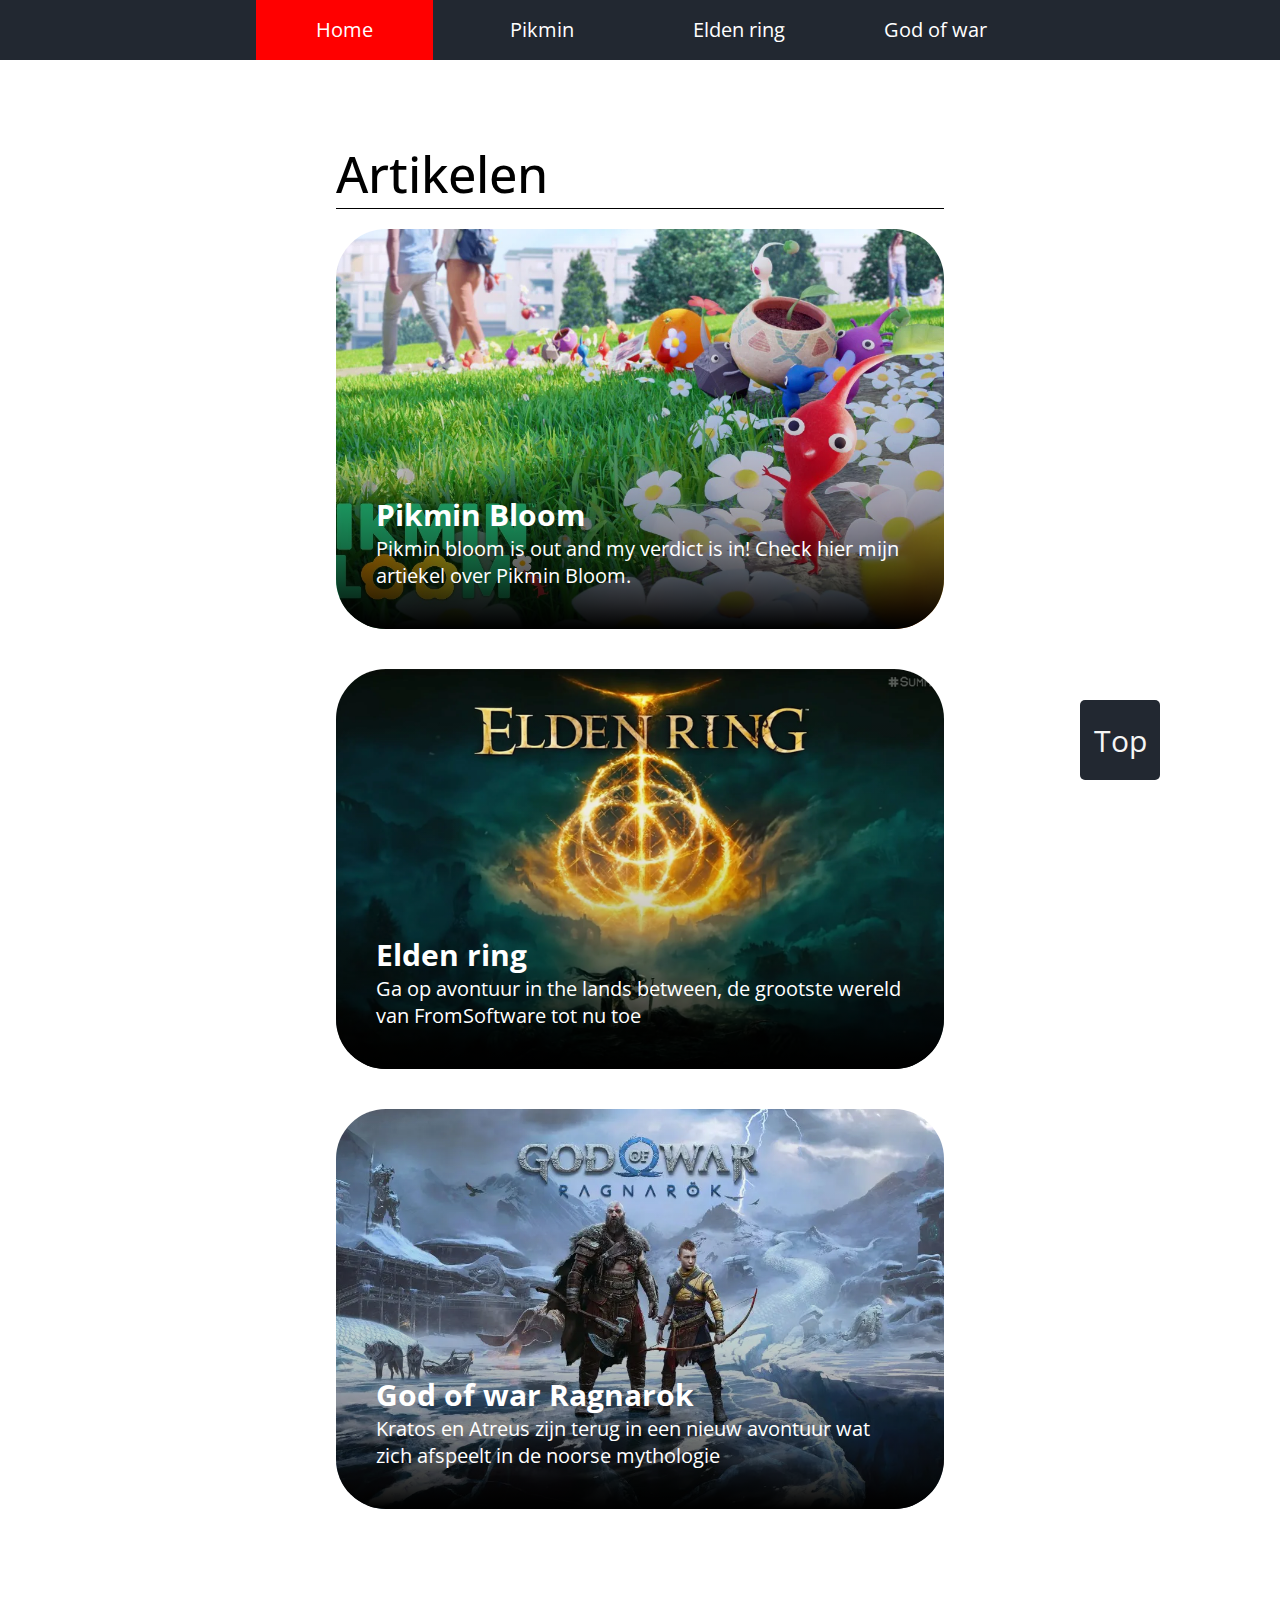
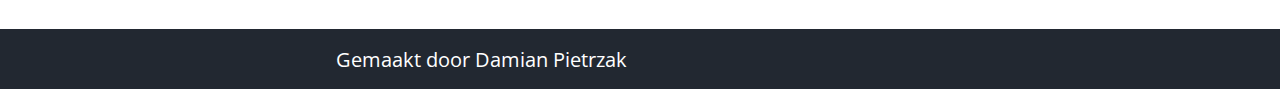
<file: games blog/index.html>
<!DOCTYPE html>
<html lang="nl">

<head>
    <meta charset="UTF-8">
    <meta http-equiv="X-UA-Compatible" content="IE=edge">
    <meta name="viewport" content="width=device-width, initial-scale=1.0">
    <title>Dejorden's game blog</title>
    <link rel="preconnect" href="https://fonts.googleapis.com">
    <link rel="preconnect" href="https://fonts.gstatic.com" crossorigin>
    <link href="https://fonts.googleapis.com/css2?family=Open+Sans:ital,wght@0,400;0,500;1,400&display=swap"
        rel="stylesheet">
    <link rel="stylesheet" href="css/style.css">
</head>

<body>
    <header id="header">
        <nav>
            <ul>
                <li class="active"><a href="index.html">Home</a></li>
                <li><a href="pikmin.html">Pikmin</a></li>
                <li><a href="elden-ring.html">Elden ring</a></li>
                <li><a href="god-of-war.html">God of war</a></li>
            </ul>
        </nav>
    </header>
    <main>
        <section>
        <h1>Artikelen</h1>
        <article class="box">
            <a href="pikmin.html">
                <figure>
                    <img src="img/pikminbloom.webp" alt="Verschilende pikmins, op een pad">
                </figure>
                <section>
                    <h2>Pikmin Bloom</h2>
                    <p>Pikmin bloom is out and my verdict is in! Check hier mijn artiekel over Pikmin Bloom.</p>
                </section>
            </a>
        </article>
        <article class="box">
            <a href="elden-ring.html">
                <figure>
                    <img src="img/eldenRing.webp"
                        alt="De cover van het spel elden ring, een karakter uit het spel steekt zij zwaard in de grond.">
                </figure>
                <section>
                    <h2>Elden ring</h2>
                    <p>Ga op avontuur in the lands between, de grootste wereld van FromSoftware tot nu toe </p>
                </section>
            </a>
        </article>
        <article class="box">
            <a href="god-of-war.html">
                <figure>
                    <img src="img/God-of-War-ragnarok.webp"
                        alt="De twee hoofd karakters starend naar de randen van het scherm gedraaid naar de aanschouwer, op de achtergrond is een bevroren wereld te zien.">
                </figure>
                <section>
                    <h2>God of war Ragnarok</h2>
                    <p>Kratos en Atreus zijn terug in een nieuw avontuur wat zich afspeelt in de noorse mythologie</p>
                </section>
            </a>
        </article>
        </section>
    </main>
    <a class="top" href="#header">Top</a>
    <footer>
        <p>Gemaakt door Damian Pietrzak</p>
    </footer>
</body>

</html>
</file>
<file: games blog/css/style.css>
* {
    margin: 0;
    padding: 0;
    box-sizing: border-box;
}

html {
    scroll-behavior: smooth;
    font-size: 62.5%;
}

body {
    font-size: 2rem;
    font-family: 'Open Sans', sans-serif;
    font-weight: 400;
}

header , footer{
    width: 100%;
    height: 6rem;
    background: #222831;
    color: white;
}

main {
    width: 60vw;
    padding: 4rem;
    min-height: 100vh;
    margin:  0 auto;
}

nav {
    width: 60vw;
    height: 100%;
    margin: 0 auto;
}

nav > ul {
    display: flex;
    list-style: none;
    height: 100%;
    width: 100%;
    align-items: center;
    justify-content: space-evenly;
    gap: 20px;
}

nav > ul > li {
    width: 100%;
    height: 100%;
}

.active {
    background: red;
}

nav> ul> li > a {
    text-decoration: none;
    display: block;
    height: 100%;
    width: 100%;
    text-align: center;
    line-height: 6rem;
    color: white;
}

h1 {
    font-size: 250%;
    margin-bottom: 2rem;
    border-bottom: 1px solid black;
    font-weight: 500;
}

section {
    width: 100%;
    padding: 4rem;
}

article {
    width: 60vw;
    margin: 0 auto;
    padding: 4rem;
}

.box {
    position: relative;
    width: 100%;
    height: 40rem;
    padding: 0;
    margin-bottom: 4rem;
}

.box > a > figure {
    width: 100%;
    height: 100%;
}

.box > a > figure > img {
    width: 100%;
    height: 100%;
    object-fit: cover;
    border-radius: 5rem;
}

.box > a > figure > img:hover {
    transform: none;
}

.box > a > section {
    position: absolute;
    bottom: 0;
    left: 0;
    padding: 4rem;
    color: white;
    width: 100%;
    height: 100%;
    background: linear-gradient(transparent, 80%, black);
    display: flex;
    justify-content: flex-end;
    align-items: flex-start;
    flex-direction: column;
    border-radius: 5rem;
}

figure {
    margin-bottom: 4rem;
}

figcaption {
    font-size: 80%;
    font-style: italic;
}

img {
    width: 100%;
    border-radius: 5px;
    transition: 0.2s transform;
}

img:hover {
    transform: scale(1.05);
}

p {
    margin-bottom: 4rem;
}

p:last-child {
    margin-bottom: 0;
}

audio {
    display: block;
    margin-top: 2rem;
}

video {
    width: 100%;
    margin-bottom: 4rem;
    border-radius: 5px;
}

.top {
    display: flex;
    justify-content: center;
    align-items: center;
    position: fixed;
    font-size: 150%;
    font-family: 'Open Sans', sans-serif;
    color: whitesmoke;
    border-radius: 5px;
    width: 8rem;
    height: 8rem;
    background: #222831;
    border: none;
    bottom: 12rem;
    right: 12rem;
    text-decoration: none;
}

footer {
    display: flex;
    align-items: center;
}

footer > p {
    width: 60vw;
    margin: 0 auto;
    padding-left: 8rem;
}

@media screen and (max-width: 1000px) {
    main {
        width: 80vw;
    }
    footer > p {
        width: 80vw;
    }
    img:hover {
        transform: none;
    }
    .top {
    width: 3.75rem;
    height: 3.75rem;
    bottom: 3.75rem;
    right: 3.75rem;
    }

    nav {
       width: 100%; 
    }

    nav > ul {
        display: block;
    }
    header {
        height: auto;
    }
    
}

@media screen and (max-width: 600px) {
    body {
        font-size: 1rem;
    }
    main {
        width: 100vw;
        padding: 1.25rem;
    }

    h1 {
        font-size: 180%;
    }
    footer > p {
        width: 100vw;
        padding-left: 3.75rem;
    }
}
</file>
